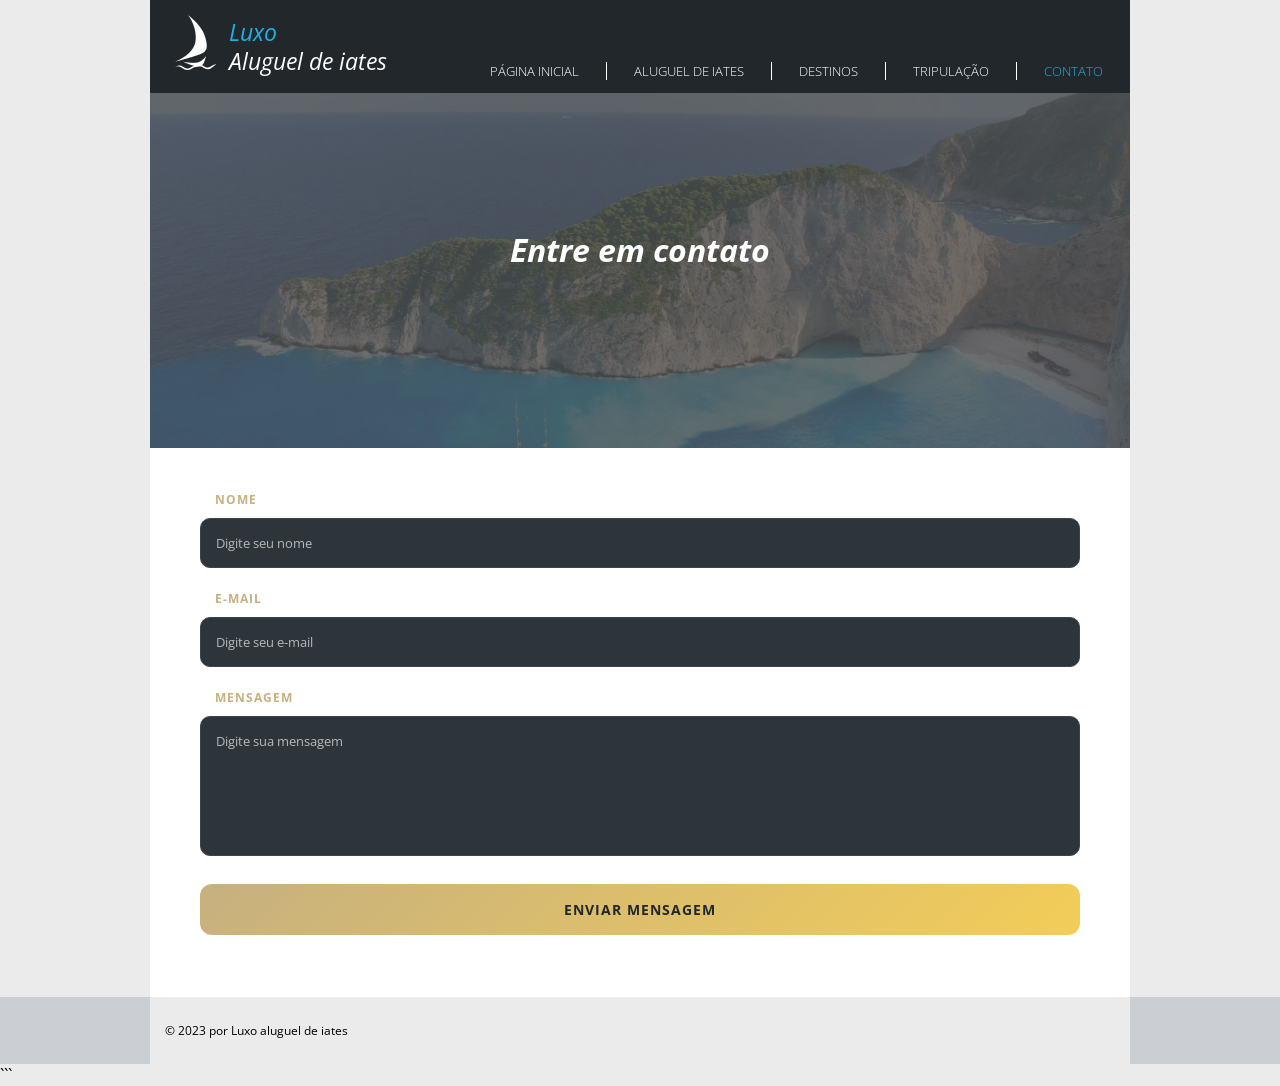
<file: Site.iates-main/ProjetoP2-20260517T151553Z-3-001/ProjetoP2/projeto-iates/index.html>
<!DOCTYPE html>
<html lang="pt-br">
  <head>
    <meta charset="UTF-8" />
    <meta http-equiv="X-UA-Compatible" content="IE=edge" />
    <meta name="viewport" content="width=device-width, initial-scale=1.0" />

    <title>Luxo - Contato</title>

    <link
      rel="shortcut icon"
      href="images/barco2.png"
      type="image/x-icon"
    />

    <link rel="stylesheet" href="css/default.css" />
  </head>

  <body>
    <div class="page">

      <!-- HEADER -->

      <header>
        <div id="title">
          <img src="images/barco1.png" alt="ícone de barco" />

          <div class="headtitle">
            <h1>Luxo</h1>
            <h2>Aluguel de iates</h2>
          </div>
        </div>

        <nav>
          <ul class="navmenu">
            <li><a href="index.html">Página inicial</a></li>
            <li><a href="aluguel.html">Aluguel de iates</a></li>
            <li><a href="destinos.html">Destinos</a></li>
            <li><a href="tripulacao.html">Tripulação</a></li>
            <li><a href="contato.html" class="accent">Contato</a></li>
          </ul>
        </nav>
      </header>

      <!-- MAIN -->

      <main>

        <div class="pagtitle">
          <div class="bgtitle"></div>
          <h2>Entre em contato</h2>
        </div>

        <section class="trip">

          <form id="form-contato">

            <div>
              <label for="nome">Nome</label>

              <input
                type="text"
                id="nome"
                placeholder="Digite seu nome"
              />
            </div>

            <div>
              <label for="email">E-mail</label>

              <input
                type="email"
                id="email"
                placeholder="Digite seu e-mail"
              />
            </div>

            <div>
              <label for="msg">Mensagem</label>

              <textarea
                id="msg"
                placeholder="Digite sua mensagem"
              ></textarea>
            </div>

            <div class="buttons">
              <button class="button" type="submit">
                Enviar mensagem
              </button>
            </div>

          </form>

        </section>

      </main>

    </div>

    <!-- FOOTER -->

    <footer>
      <p>© 2023 por Luxo aluguel de iates</p>
    </footer>

  </body>
</html>
```
</file>
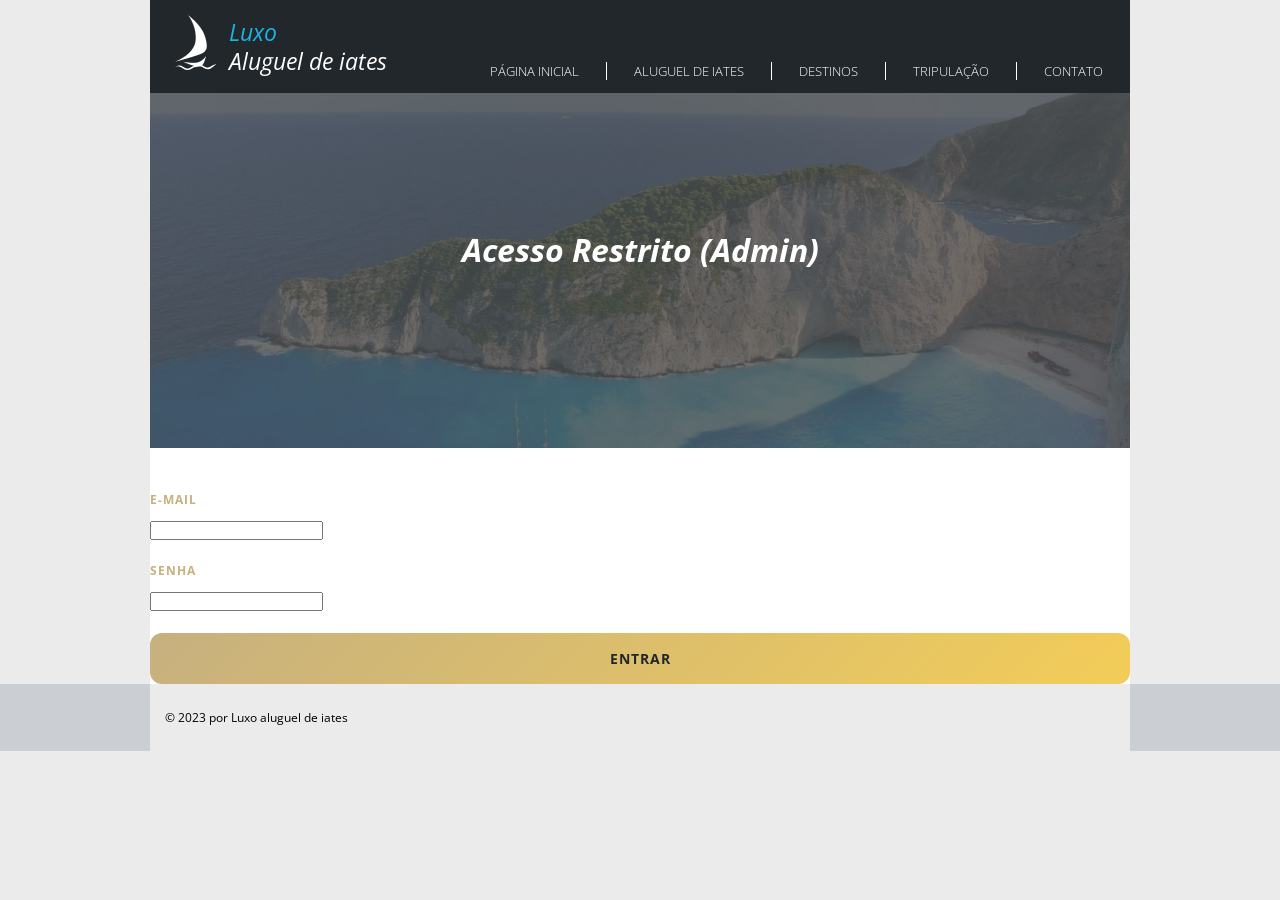
<file: Site.iates-main/ProjetoP2-20260517T151553Z-3-001/ProjetoP2/projeto-iates/admin.html>
<!DOCTYPE html>
<html lang="pt-br">
  <head>
    <meta charset="UTF-8" />
    <meta http-equiv="X-UA-Compatible" content="IE=edge" />
    <meta name="viewport" content="width=device-width, initial-scale=1.0" />
    <title>Luxo - Login Admin</title>
    <link rel="shortcut icon" href="images/barco2.png" type="image/x-icon" />
    <link rel="stylesheet" href="css/default.css" />
  </head>

  <body>
    <div class="page">
    <header>
      <div id="title">
        <img src="images/barco1.png" alt="ícone de barco" />
        <div class="headtitle">
          <h1>Luxo</h1>
          <h2>Aluguel de iates</h2>
        </div>
      </div>

      <nav>
        <ul class="navmenu">
          <li><a href="index.html">Página inicial</a></li>
          <li><a href="aluguel.html">Aluguel de iates</a></li>
          <li><a href="destinos.html">Destinos</a></li>
          <li><a href="tripulacao.html">Tripulação</a></li>
          <li><a href="contato.html">Contato</a></li>
        </ul>
      </nav>
    </header>

    <main>
      <div class="pagtitle">
        <div class="bgtitle"></div>
        <h2>Acesso Restrito (Admin)</h2>
      </div>

      
      <form id="form-login">
        <div class="entry">
          <label for="login-email">E-mail</label>
          <input type="email" id="login-email" />
        </div>

        <div class="entry">
          <label for="login-senha">Senha</label>
          <input type="password" id="login-senha" />
        </div>
      </form>

      <div class="buttons">
        <button class="button" id="btn-entrar">Entrar</button>
      </div>
    </main>
    </div>

    <footer>
      <p>© 2023 por Luxo aluguel de iates</p>
    </footer>

   
    <script src="js/jquery-3.6.4.min.js"></script>
    <script src="js/api.js"></script>

    <script>
      $(document).ready(function() {
          
          $('#btn-entrar').on('click', function() {
              
              
              var emailDigitado = $('#login-email').val();
              var senhaDigitada = $('#login-senha').val();

              
              var objLoginSenha = {
                  email: emailDigitado,
                  senha: senhaDigitada
              };

              
              var loginValido = validarUsuario(objLoginSenha);

              if (loginValido) {
                  
                  window.location.href = 'mensagens.html';
              } else {
                  
                  alert('E-mail e Senha inválidos');
              }
          });
      });
    </script>
  </body>
</html>
</file>
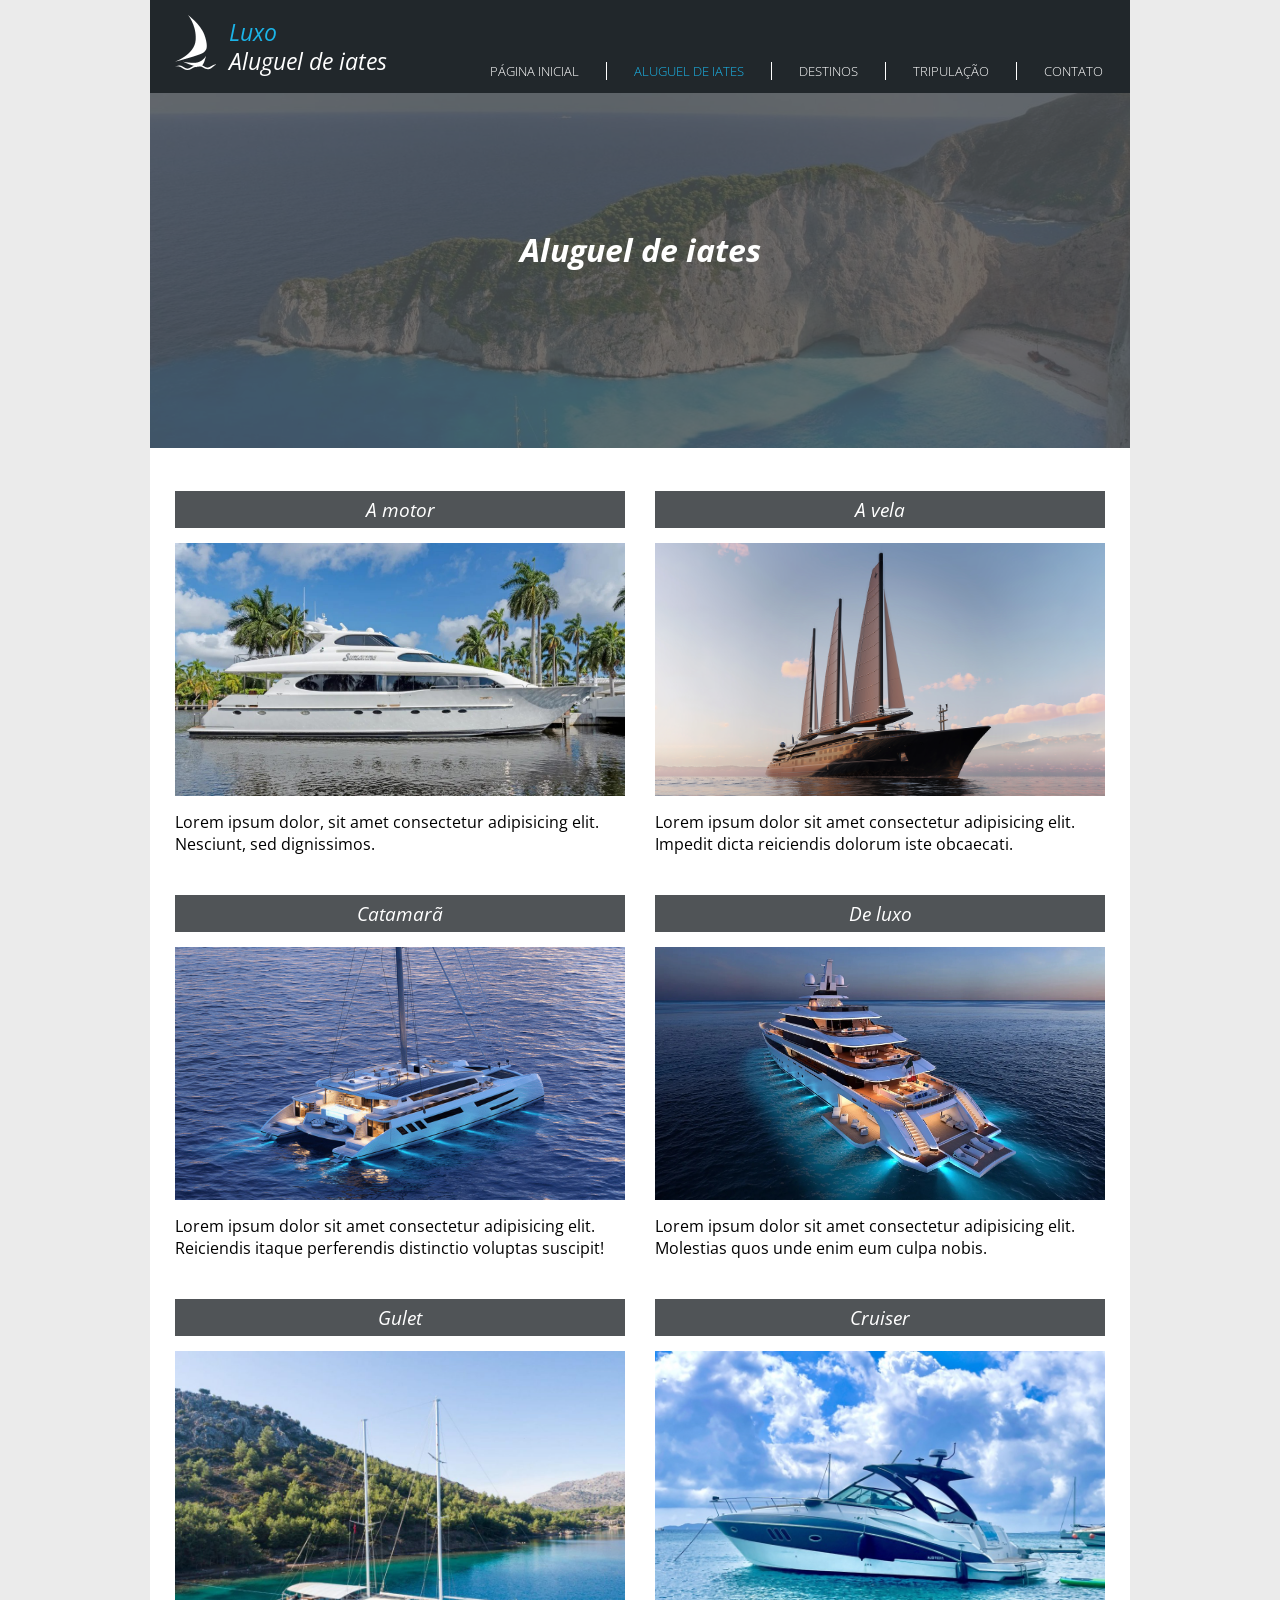
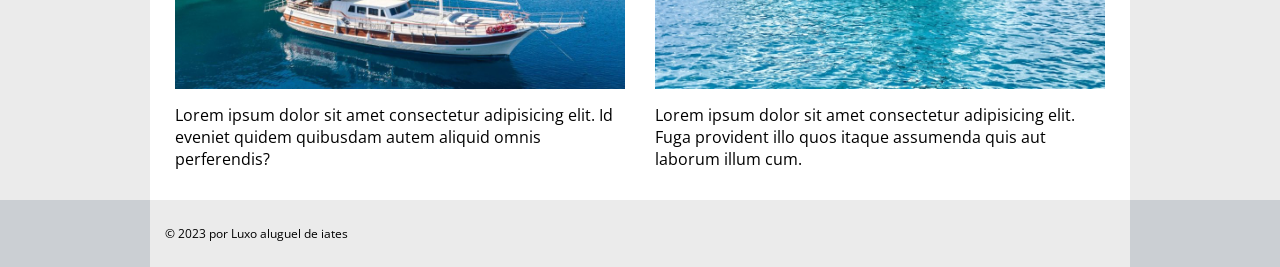
<file: Site.iates-main/ProjetoP2-20260517T151553Z-3-001/ProjetoP2/projeto-iates/aluguel.html>
<!DOCTYPE html>
<html lang="pt-br">
  <head>
    <meta charset="UTF-8" />
    <meta http-equiv="X-UA-Compatible" content="IE=edge" />
    <meta name="viewport" content="width=device-width, initial-scale=1.0" />
    <title>Luxo - Aluguel de iates</title>
    <link rel="shortcut icon" href="images/barco2.png" type="image/x-icon" />
    <link rel="stylesheet" href="css/default.css" />
  </head>

  <body>
    <div class="page">
    <header>
      <div id="title">
        <img src="images/barco1.png" alt="ícone de barco" />
        <div class="headtitle">
          <h1>Luxo</h1>
          <h2>Aluguel de iates</h2>
        </div>
      </div>

      <nav>
        <ul class="navmenu">
          <li><a href="index.html">Página inicial</a></li>
          <li><a href="aluguel.html" class="accent">Aluguel de iates</a></li>
          <li><a href="destinos.html">Destinos</a></li>
          <li><a href="tripulacao.html">Tripulação</a></li>
          <li><a href="contato.html">Contato</a></li>
        </ul>
      </nav>
    </header>

    <main>
      <div class="pagtitle">
        <div class="bgtitle"></div>
        <h2>Aluguel de iates</h2>
      </div>

      <section class="aluguel">
        <div>
          <h2>A motor</h2>
          <img src="images/amotor.jpg" alt="imagem de iate a motor" />
          <p>
            Lorem ipsum dolor, sit amet consectetur adipisicing elit. Nesciunt,
            sed dignissimos.
          </p>
        </div>

        <div>
          <h2>A vela</h2>
          <img src="images/avela.png" alt="imagem de iate a vela" />
          <p>
            Lorem ipsum dolor sit amet consectetur adipisicing elit. Impedit
            dicta reiciendis dolorum iste obcaecati.
          </p>
        </div>

        <div>
          <h2>Catamarã</h2>
          <img src="images/catamaran.jpg" alt="imagem de catamarã" />
          <p>
            Lorem ipsum dolor sit amet consectetur adipisicing elit. Reiciendis
            itaque perferendis distinctio voluptas suscipit!
          </p>
        </div>

        <div>
          <h2>De luxo</h2>
          <img src="images/deluxo.jpg" alt="imagem de iate de luxo" />
          <p>
            Lorem ipsum dolor sit amet consectetur adipisicing elit. Molestias
            quos unde enim eum culpa nobis.
          </p>
        </div>

        <div>
          <h2>Gulet</h2>
          <img src="images/gulet.jpg" alt="imagem de iate gulet" />
          <p>
            Lorem ipsum dolor sit amet consectetur adipisicing elit. Id eveniet
            quidem quibusdam autem aliquid omnis perferendis?
          </p>
        </div>

        <div>
          <h2>Cruiser</h2>
          <img src="images/cruiser.jpeg" alt="imagem de iate cruiser" />
          <p>
            Lorem ipsum dolor sit amet consectetur adipisicing elit. Fuga
            provident illo quos itaque assumenda quis aut laborum illum cum.
          </p>
        </div>
      </section>
    </main>
    </div>

    <footer>
      <p>© 2023 por Luxo aluguel de iates</p>
    </footer>
  </body>
</html>
</file>
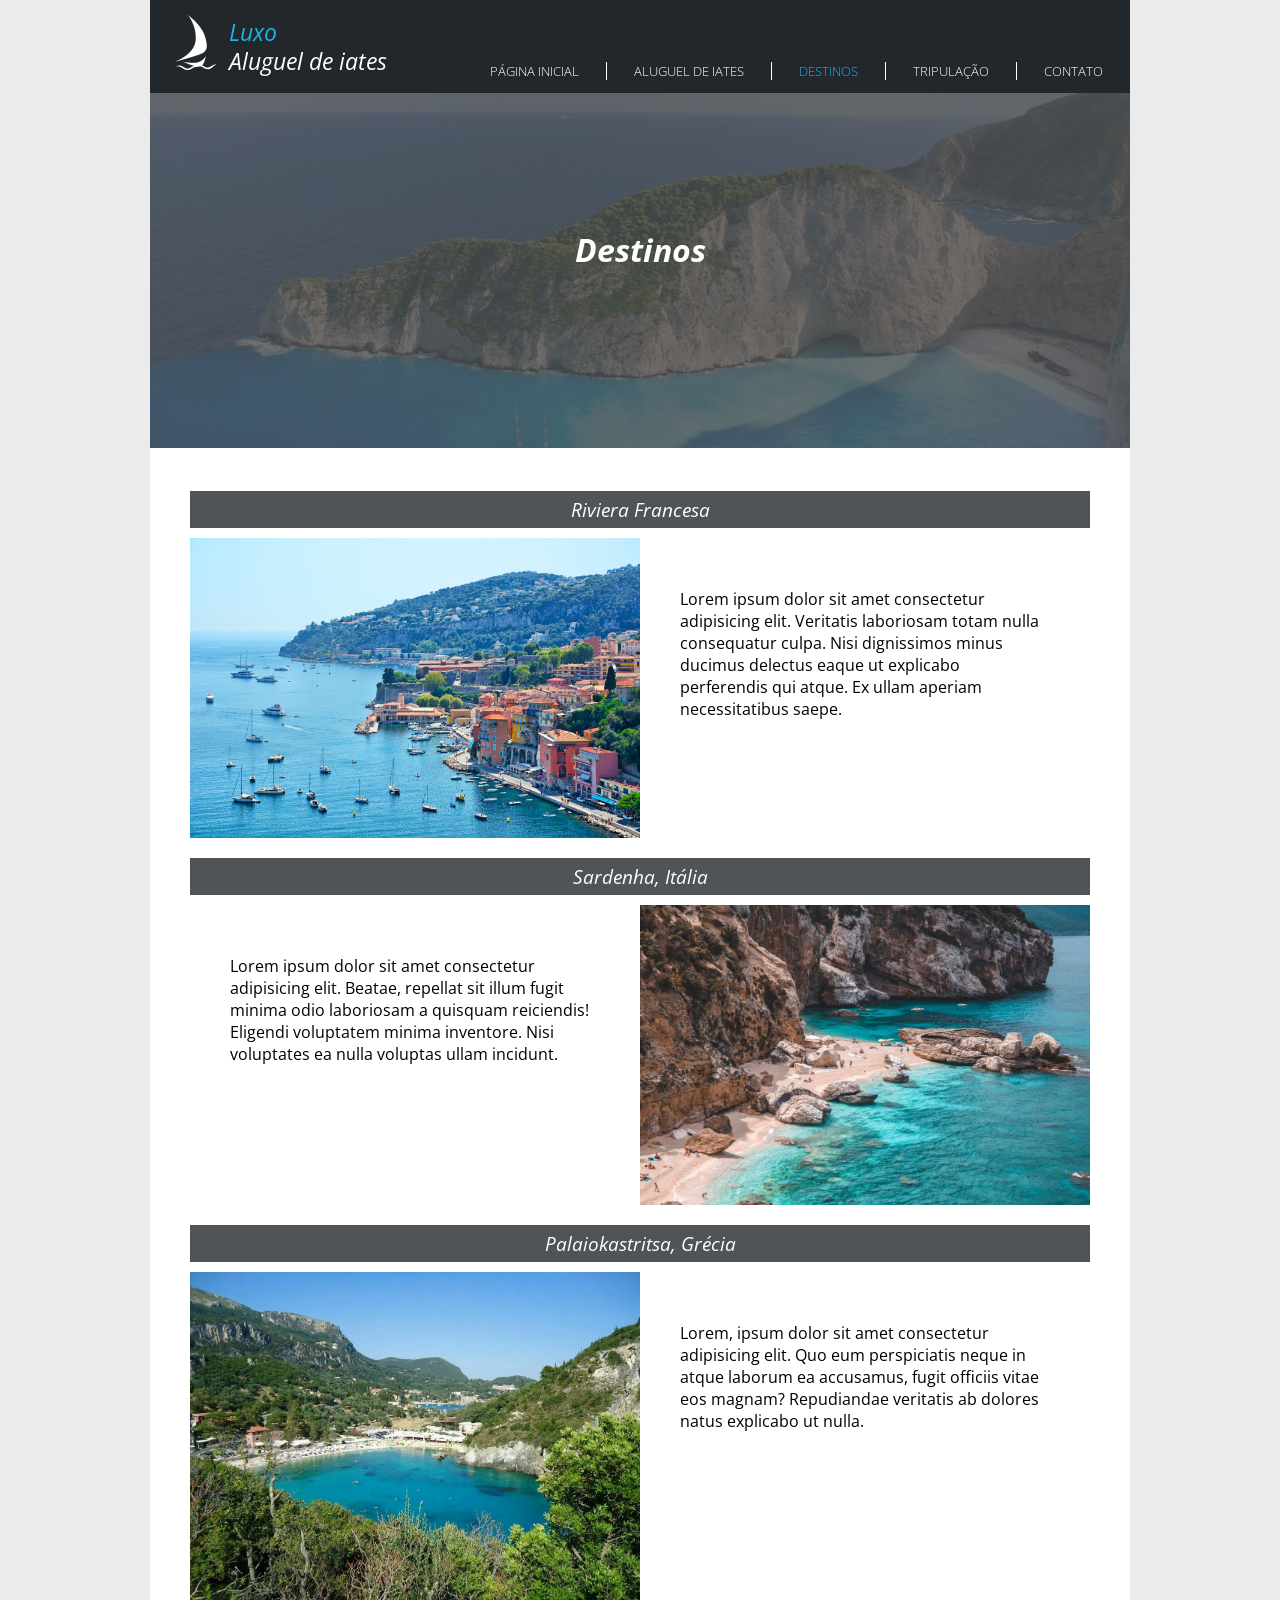
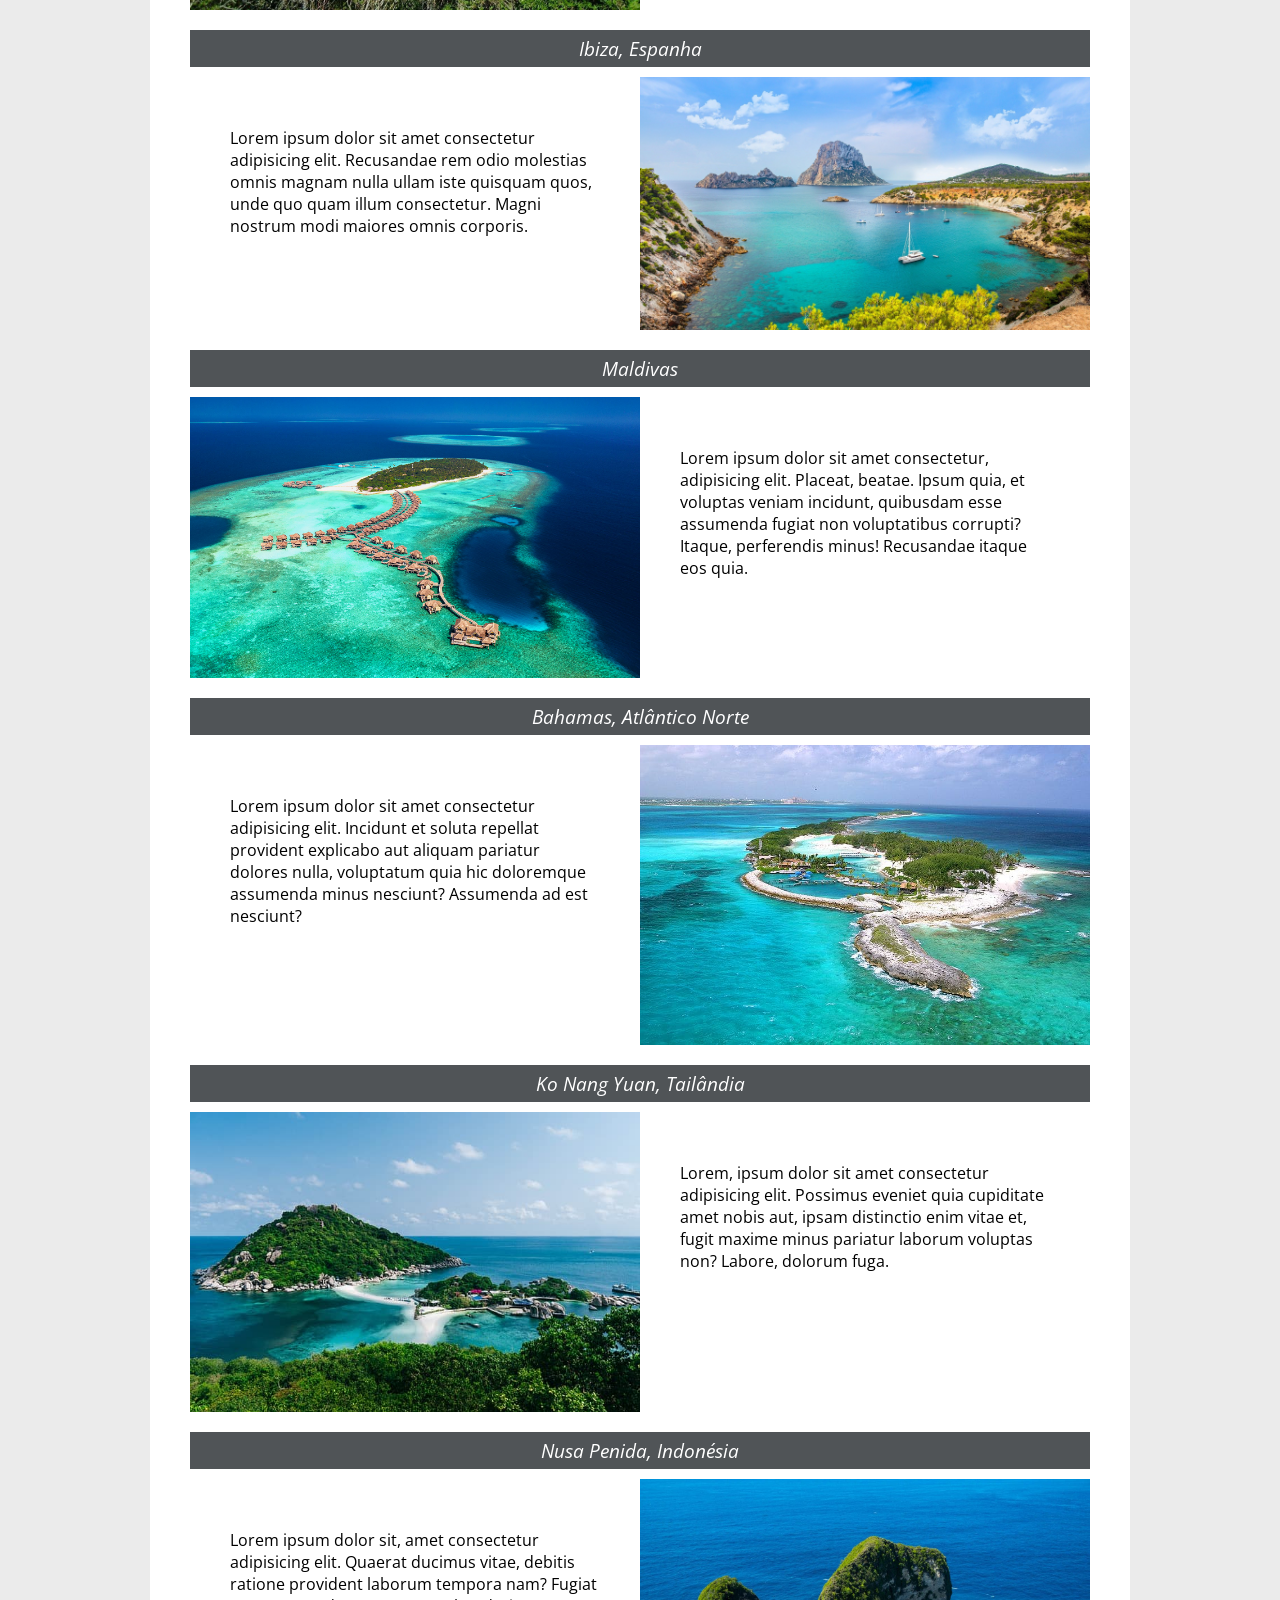
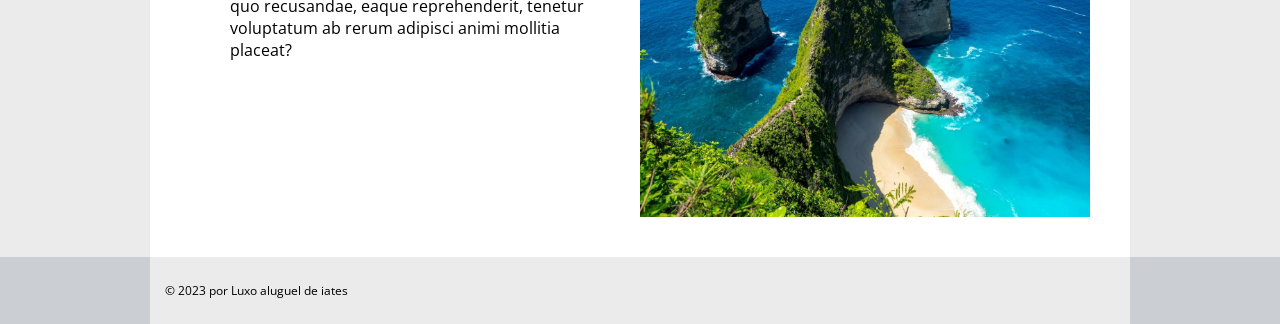
<file: Site.iates-main/ProjetoP2-20260517T151553Z-3-001/ProjetoP2/projeto-iates/destinos.html>
<!DOCTYPE html>
<html lang="pt-br">
  <head>
    <meta charset="UTF-8" />
    <meta http-equiv="X-UA-Compatible" content="IE=edge" />
    <meta name="viewport" content="width=device-width, initial-scale=1.0" />
    <title>Luxo - Destinos</title>
    <link rel="shortcut icon" href="images/barco2.png" type="image/x-icon" />
    <link rel="stylesheet" href="css/default.css" />
  </head>

  <body>
    <div class="page">
    <header>
      <div id="title">
        <img src="images/barco1.png" alt="ícone de barco" />
        <div class="headtitle">
          <h1>Luxo</h1>
          <h2>Aluguel de iates</h2>
        </div>
      </div>

      <nav>
        <ul class="navmenu">
          <li><a href="index.html">Página inicial</a></li>
          <li><a href="aluguel.html">Aluguel de iates</a></li>
          <li><a href="destinos.html" class="accent">Destinos</a></li>
          <li><a href="tripulacao.html">Tripulação</a></li>
          <li><a href="contato.html">Contato</a></li>
        </ul>
      </nav>
    </header>

    <main>
      <div class="pagtitle">
        <div class="bgtitle"></div>
        <h2>Destinos</h2>
      </div>

      <section class="destination">
        <h2>Riviera Francesa</h2>
        <div>
          <img
            src="images/rivierafrancesa.jpg"
            alt="Riviera Francesa, Costa Azul da França"
          />
          <p>
            Lorem ipsum dolor sit amet consectetur adipisicing elit. Veritatis
            laboriosam totam nulla consequatur culpa. Nisi dignissimos minus
            ducimus delectus eaque ut explicabo perferendis qui atque. Ex ullam
            aperiam necessitatibus saepe.
          </p>
        </div>

        <h2>Sardenha, Itália</h2>
        <div>
          <p>
            Lorem ipsum dolor sit amet consectetur adipisicing elit. Beatae,
            repellat sit illum fugit minima odio laboriosam a quisquam
            reiciendis! Eligendi voluptatem minima inventore. Nisi voluptates ea
            nulla voluptas ullam incidunt.
          </p>
          <img src="images/sardenha.jpg" alt="praia de Sardenha, Itália" />
        </div>

        <h2>Palaiokastritsa, Grécia</h2>
        <div>
          <img
            src="images/paleokastritsa.jpg"
            alt="Paleokastritsa beach, Grécia"
          />
          <p>
            Lorem, ipsum dolor sit amet consectetur adipisicing elit. Quo eum
            perspiciatis neque in atque laborum ea accusamus, fugit officiis
            vitae eos magnam? Repudiandae veritatis ab dolores natus explicabo
            ut nulla.
          </p>
        </div>

        <h2>Ibiza, Espanha</h2>
        <div>
          <p>
            Lorem ipsum dolor sit amet consectetur adipisicing elit. Recusandae
            rem odio molestias omnis magnam nulla ullam iste quisquam quos, unde
            quo quam illum consectetur. Magni nostrum modi maiores omnis
            corporis.
          </p>
          <img src="images/ibiza.jpg" alt="praia de Ibiza, Espanha" />
        </div>

        <h2>Maldivas</h2>
        <div>
          <img src="images/maldivas.jpg" alt="Maldivas" />
          <p>
            Lorem ipsum dolor sit amet consectetur, adipisicing elit. Placeat,
            beatae. Ipsum quia, et voluptas veniam incidunt, quibusdam esse
            assumenda fugiat non voluptatibus corrupti? Itaque, perferendis
            minus! Recusandae itaque eos quia.
          </p>
        </div>

        <h2>Bahamas, Atlântico Norte</h2>
        <div>
          <p>
            Lorem ipsum dolor sit amet consectetur adipisicing elit. Incidunt et
            soluta repellat provident explicabo aut aliquam pariatur dolores
            nulla, voluptatum quia hic doloremque assumenda minus nesciunt?
            Assumenda ad est nesciunt?
          </p>
          <img src="images/bahamas.jpg" alt="Bahamas" />
        </div>

        <h2>Ko Nang Yuan, Tailândia</h2>
        <div>
          <img
            src="images/konangyuang.jpg"
            alt="ilha de Ko Nang Yuan, Tailândia"
          />
          <p>
            Lorem, ipsum dolor sit amet consectetur adipisicing elit. Possimus
            eveniet quia cupiditate amet nobis aut, ipsam distinctio enim vitae
            et, fugit maxime minus pariatur laborum voluptas non? Labore,
            dolorum fuga.
          </p>
        </div>

        <h2>Nusa Penida, Indonésia</h2>
        <div>
          <p>
            Lorem ipsum dolor sit, amet consectetur adipisicing elit. Quaerat
            ducimus vitae, debitis ratione provident laborum tempora nam? Fugiat
            quo recusandae, eaque reprehenderit, tenetur voluptatum ab rerum
            adipisci animi mollitia placeat?
          </p>
          <img src="images/nusapenida.jpg" alt="Nusa Penida, Indonésia" />
        </div>
      </section>
    </main>
    </div>

    <footer>
      <p>© 2023 por Luxo aluguel de iates</p>
    </footer>
  </body>
</html>
</file>
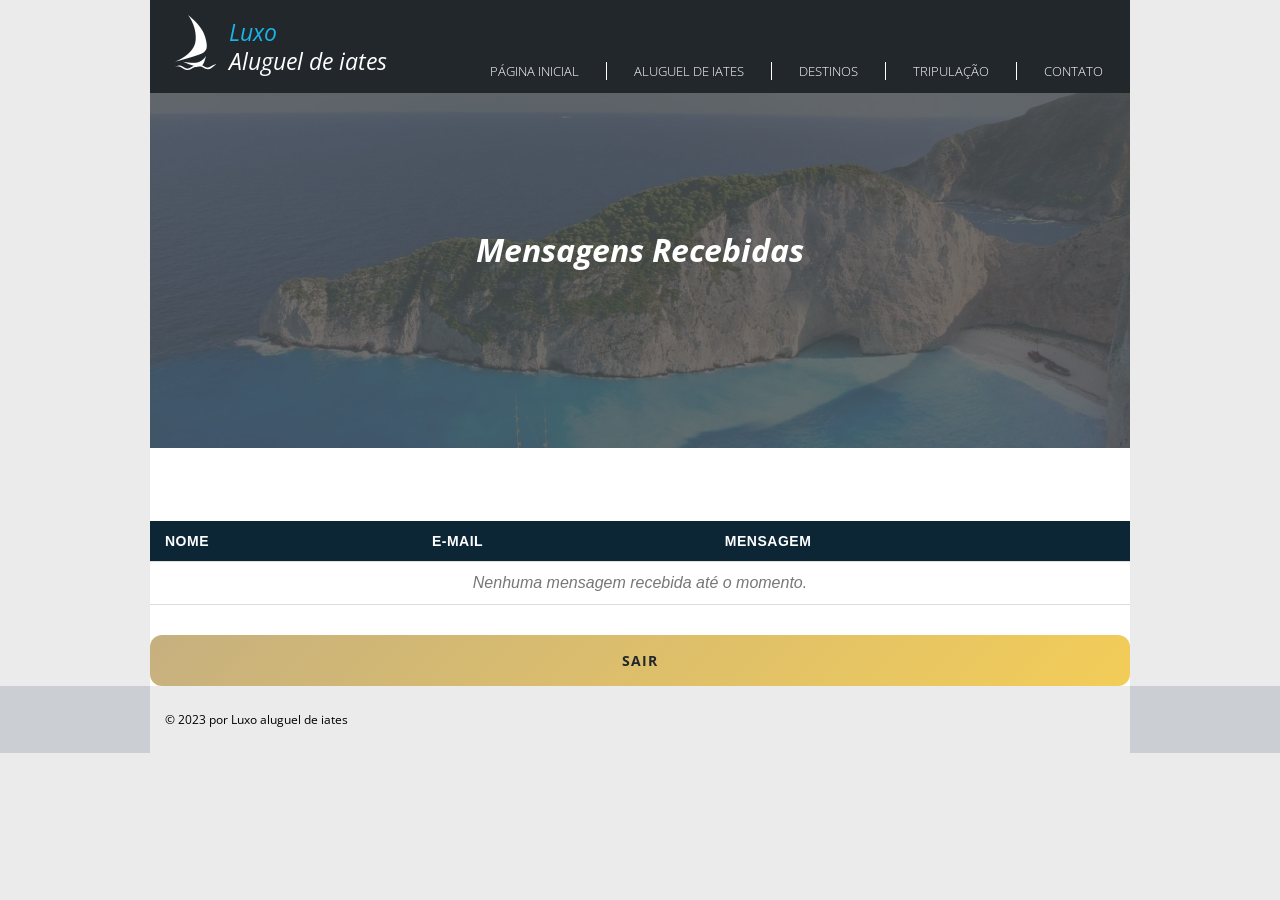
<file: Site.iates-main/ProjetoP2-20260517T151553Z-3-001/ProjetoP2/projeto-iates/mensagens.html>
<!DOCTYPE html>
<html lang="pt-br">
  <head>
    <meta charset="UTF-8" />
    <meta http-equiv="X-UA-Compatible" content="IE=edge" />
    <meta name="viewport" content="width=device-width, initial-scale=1.0" />
    <title>Luxo - Mensagens Recebidas</title>
    <link rel="shortcut icon" href="images/barco2.png" type="image/x-icon" />
    <link rel="stylesheet" href="css/default.css" />
    <style>
      
      .table-container {
        margin: 30px auto;
        overflow-x: auto;
      }
      table {
        width: 100%;
        border-collapse: collapse;
        background-color: #fff;
        color: #333;
        font-family: sans-serif;
        box-shadow: 0 2px 5px rgba(0,0,0,0.1);
      }
      th, td {
        padding: 12px 15px;
        text-align: left;
        border-bottom: 1px solid #ddd;
      }
      th {
        background-color: #0d2636; 
        color: white;
        text-transform: uppercase;
        font-size: 14px;
        letter-spacing: 0.5px;
      }
      tr:hover {
        background-color: #f5f5f5;
      }
      
      .no-messages {
        text-align: center;
        color: #777;
        font-style: italic;
      }
    </style>
  </head>

  <body>
    <div class="page">
    <header>
      <div id="title">
        <img src="images/barco1.png" alt="ícone de barco" />
        <div class="headtitle">
          <h1>Luxo</h1>
          <h2>Aluguel de iates</h2>
        </div>
      </div>

      <nav>
        <ul class="navmenu">
          <li><a href="index.html">Página inicial</a></li>
          <li><a href="aluguel.html">Aluguel de iates</a></li>
          <li><a href="destinos.html">Destinos</a></li>
          <li><a href="tripulacao.html">Tripulação</a></li>
          <li><a href="contato.html">Contato</a></li>
        </ul>
      </nav>
    </header>

    <main>
      <div class="pagtitle">
        <div class="bgtitle"></div>
        <h2>Mensagens Recebidas</h2>
      </div>

      
      <div class="table-container">
        <table>
          <thead>
            <tr>
              <th>Nome</th>
              <th>E-mail</th>
              <th>Mensagem</th>
            </tr>
          </thead>
          <tbody id="tabela-mensagens">
            
          </tbody>
        </table>
      </div>

      <div class="buttons">
        <a href="admin.html" class="button" style="text-decoration: none; display: inline-block; text-align: center; line-height: normal;">Sair</a>
      </div>
    </main>
    </div>

    <footer>
      <p>© 2023 por Luxo aluguel de iates</p>
    </footer>

   
    <script src="js/jquery-3.6.4.min.js"></script>
    <script src="js/api.js"></script>

    <script>
      $(document).ready(function() {
          
          var listaMensagens = obterMensagens();

          
          var $corpoTabela = $('#tabela-mensagens');

          
          $corpoTabela.empty();

          
          if (listaMensagens && listaMensagens.length > 0) {
              
              
              listaMensagens.forEach(function(item) {
                  
                  var linhaHTML = '<tr>' +
                                      '<td>' + item.nome + '</td>' +
                                      '<td>' + item.email + '</td>' +
                                      '<td>' + item.mensagem + '</td>' +
                                  '</tr>';
                  
                  
                  $corpoTabela.append(linhaHTML);
              });

          } else {
              
              $corpoTabela.append('<tr><td colspan="3" class="no-messages">Nenhuma mensagem recebida até o momento.</td></tr>');
          }
      });
    </script>
  </body>
</html>
</file>
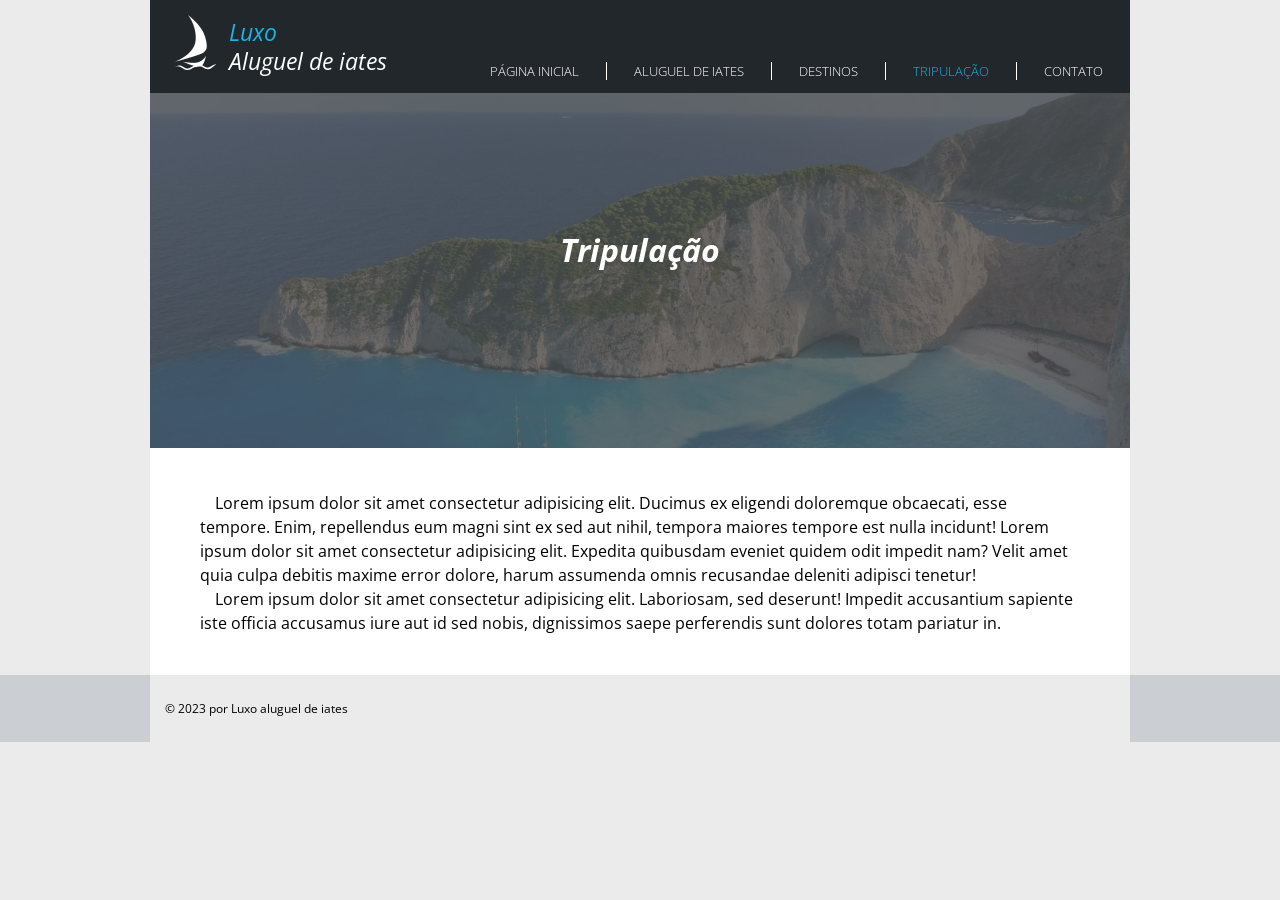
<file: Site.iates-main/ProjetoP2-20260517T151553Z-3-001/ProjetoP2/projeto-iates/tripulacao.html>
<!DOCTYPE html>
<html lang="pt-br">
  <head>
    <meta charset="UTF-8" />
    <meta http-equiv="X-UA-Compatible" content="IE=edge" />
    <meta name="viewport" content="width=device-width, initial-scale=1.0" />
    <title>Luxo - Tripulação</title>
    <link rel="shortcut icon" href="images/barco2.png" type="image/x-icon" />
    <link rel="stylesheet" href="css/default.css" />
  </head>

  <body>
    <div class="page">
    <header>
      <div id="title">
        <img src="images/barco1.png" alt="ícone de barco" />
        <div class="headtitle">
          <h1>Luxo</h1>
          <h2>Aluguel de iates</h2>
        </div>
      </div>

      <nav>
        <ul class="navmenu">
          <li><a href="index.html">Página inicial</a></li>
          <li><a href="aluguel.html">Aluguel de iates</a></li>
          <li><a href="destinos.html">Destinos</a></li>
          <li><a href="tripulacao.html" class="accent">Tripulação</a></li>
          <li><a href="contato.html">Contato</a></li>
        </ul>
      </nav>
    </header>

    <main>
      <div class="pagtitle">
        <div class="bgtitle"></div>
        <h2>Tripulação</h2>
      </div>
      <section class="trip">
        <p>Lorem ipsum dolor sit amet consectetur adipisicing elit. Ducimus ex eligendi doloremque obcaecati, esse tempore. Enim, repellendus eum magni sint ex sed aut nihil, tempora maiores tempore est nulla incidunt! Lorem ipsum dolor sit amet consectetur adipisicing elit. Expedita quibusdam eveniet quidem odit impedit nam? Velit amet quia culpa debitis maxime error dolore, harum assumenda omnis recusandae deleniti adipisci tenetur!</p>
        <p>Lorem ipsum dolor sit amet consectetur adipisicing elit. Laboriosam, sed deserunt! Impedit accusantium sapiente iste officia accusamus iure aut id sed nobis, dignissimos saepe perferendis sunt dolores totam pariatur in.</p>
      </section>
    </main>
  </div>

    <footer>
      <p>© 2023 por Luxo aluguel de iates</p>
    </footer>
  </body>
</html>
</file>
<file: Site.iates-main/ProjetoP2-20260517T151553Z-3-001/ProjetoP2/projeto-iates/css/default.css>
/* font */

@import url('https://fonts.googleapis.com/css2?family=Open+Sans:ital,wght@0,300;0,400;0,500;0,600;0,700;0,800;1,300;1,400;1,500;1,600;1,700;1,800&display=swap');

/* var */

:root {
    --background: #EBEBEB;
    --darkblue: #21272b;
    --box: #21272bc9;
    --lightblue: #1bb4e8;
    --ocher: #c6b07f;
    --footer: #CBCFD3;
    --pagefont: 'Open Sans', sans-serif;
}

/* all */

* {
    margin: 0;
    padding: 0;
    box-sizing: border-box;
}

body {
    background-color: var(--background);
    font-family: var(--pagefont);
}

.page {
    margin: 0 auto;
    width: 980px;
}

/* header */

header {
    background-color: var(--darkblue);
    height: 93px;
    display: flex;
    justify-content: space-between;
    padding-bottom: 5px;
    position: fixed;
    width: 980px;
    z-index: 1;
}

.accent {
    color: var(--lightblue) !important;
}

#title {
    display: flex;
    align-items: end;
    color: white;
    margin: 0 0 10px 20px;
}

#title img {
    margin: 0 13px 8px 5px;
}

#title h1 {
    color: var(--lightblue);
}

#title h1, #title h2 {
    font: italic 400 1.46em var(--pagefont);
    line-height: 29px;
}

#title h2 {
    padding-bottom: 2px;
}

.headtitle {
    flex-direction: column;
}

/* menu */

.navmenu {
    margin-top: 62px;
    display: flex;
    list-style: none;
}

.navmenu li {
    padding: 0 27px;
    font-size: 0.8em;
    font-weight: 300;
    border-left: 0.5px solid white;
}

.navmenu li:first-of-type {
    border: 0px;
}

.navmenu a {
    color: white;
    text-decoration: none;
    text-transform: uppercase;
    transition: 0.5s;
}

.navmenu a:hover {
    color: var(--lightblue);
}

/* main */

main {
    background-color: white;
    padding-top: 93px;
}

.bgtitle {
    background: url(../images/header.jpg);
    background-size: cover;
    padding-top: 355px;
    filter: brightness(0.25) opacity(0.75);
}

.pagtitle h2 {
    text-align: center;
    font: italic 700 2em var(--pagefont);
    color: white;
    position: relative;
    bottom: 220px;
}

/* principal */

#principal {
    font-style: italic;
    color: white;
    display: flex;
}

.box {
    position: relative;
    background-color: var(--box);
    min-width: 420px;
    height: 225px;
    top: 210px;
    left: -461px;
    padding: 25px 45px 40px 20px;
}

#principal h2 {
    font-size: 1.62em;
    font-weight: 400;
    padding-left: 5px;
}

.insidebox {
    padding-top: 26px;
    display: flex;
}

.insidebox img {
    margin: 5px 10px 0 0;
    height: 37px;
}

#principal p {
    font-size: 1.1em;
}

#principal span {
    color: var(--ocher);
    font-size: 1.2em;
}

/* topics */

.topics {
    display: grid;
    grid-template-columns: repeat(2, 1fr);
    gap: 35px;
    margin: 15px 30px 0 30px;
    padding-bottom: 40px;
}

.subtitle {
    color: white;
    display: flex;
}

.subtitle h2 {
    font: italic 400 1.3em var(--pagefont);
    margin-top: 5px;
}

.destinos .subtitle {
    background-color: var(--lightblue);
}

.destinos .subtitle img {
    margin: 0 5px;
}

.frota .subtitle {
    background-color: var(--ocher);
}

.frota .subtitle img {
    margin: 3px 7px;
}

.topics h3 {
    font: italic 400 1.1em var(--pagefont);
    padding: 20px 0 10px 0;
}

.topics p {
    font: 400 0.8em var(--pagefont);
    padding: 10px 0 22px 0;
}

.destinos p {
    margin-bottom: 18px;
}

.container {
    display: grid;
    grid-template-rows: repeat(2, 1fr);
    grid-template-columns: repeat(2, 1fr);
    row-gap: 13px;
    column-gap: 5px;
}

/* aluguel */

.aluguel {
    max-width: 930px;
    margin: 0 auto;
    padding-bottom: 20px;
    display: grid;
    grid-template-columns: repeat(2, 1fr);
    gap: 30px;
}

.aluguel img {
    max-width: 450px;
    margin: 15px 0 10px;
}

.aluguel p {
    margin-bottom: 10px;
}

.aluguel h2 {
    color: white;
    background-color: var(--box);
    padding: 5px;
    text-align: center;
    font: italic 400 1.2em var(--pagefont);
}

/* destinos */

.destination {
    max-width: 900px;
    margin: 0 auto;
    padding-bottom: 20px;
}

.destination div {
    display: flex;
}

.destination img {
    max-width: 450px;
    margin: 10px 0 20px;
}

.destination p {
    padding: 60px 40px 0;
}

.destination h2 {
    color: white;
    background-color: var(--box);
    padding: 5px;
    text-align: center;
    font: italic 400 1.2em var(--pagefont);
}

/* tripulação */

.trip {
    margin: 0 50px;
    padding-bottom: 40px;
    text-indent: 15px;
    line-height: 1.5em;
}

/* contato */

/* FORMULÁRIO */

```css
/* contato */

/* FORMULÁRIO */

form {
    width: 100%;
    max-width: 500px;
    margin: 0 auto;
    padding: 30px;

    background-color: var(--darkblue);

    border-radius: 20px;

    box-shadow: 0 10px 35px rgba(0, 0, 0, 0.25);
}

/* CAMPOS */

form div {
    margin-bottom: 22px;
}

/* LABELS */

form label {
    display: block;
    margin-bottom: 10px;

    font: normal 700 0.78em var(--pagefont);
    letter-spacing: 1px;
    text-transform: uppercase;

    color: var(--ocher);

    cursor: text;
}

/* INPUTS */

#nome,
#email,
textarea {
    width: 100%;

    padding: 15px;

    border: 1px solid #3b454d;
    border-radius: 10px;

    outline: none;

    background-color: #2d353b;

    color: black;

    font-family: var(--pagefont);

    transition: 0.3s;
}

/* TEXTAREA */

textarea {
    resize: none;
    min-height: 140px;
}

/* PLACEHOLDER */

#nome::placeholder,
#email::placeholder,
textarea::placeholder {
    color: #b8b8b8;
}

/* FOCUS */

#nome:focus,
#email:focus,
textarea:focus {
    border-color: var(--ocher);

    box-shadow: 0 0 10px rgba(198, 176, 127, 0.4);
}

/* BOTÕES */

.buttons {
    display: flex;
    justify-content: center;
}

/* BOTÃO */

.button {
    width: 100%;

    padding: 15px;

    border: none;
    border-radius: 10px;

    background-color: var(--ocher);

    color: var(--darkblue);

    font: normal 700 0.85em var(--pagefont);

    text-transform: uppercase;

    cursor: pointer;

    transition: 0.3s;
}

/* HOVER */

.button:hover {
    background-color: var(--lightblue);

    color: white;

    transform: translateY(-2px);
}
```


/* PLACEHOLDER */

#nome::placeholder,
#email::placeholder,
textarea::placeholder {
    color: rgba(255, 255, 255, 0.45);
}

/* EFEITO FOCUS */

#nome:focus,
#email:focus,
textarea:focus {
    border-color: var(--ocher);

    background: rgba(255, 255, 255, 0.08);

    box-shadow: 0 0 12px rgba(212, 175, 55, 0.25);
}

/* BOTÕES */

.buttons {
    display: flex;
    justify-content: center;
    align-items: center;

    margin-top: 10px;
}

/* BOTÃO */

.button {
    width: 100%;

    padding: 16px 20px;

    border: none;
    border-radius: 12px;

    background: linear-gradient(
        135deg,
        var(--ocher),
        #f3cd58
    );

    color: var(--darkblue);

    font: normal 700 0.85em var(--pagefont);

    letter-spacing: 1px;
    text-transform: uppercase;

    cursor: pointer;

    transition: 0.35s ease;
}

/* HOVER */

.button:hover {
    transform: translateY(-3px);

    box-shadow: 0 10px 20px rgba(212, 175, 55, 0.35);

    filter: brightness(1.05);
}

/* RESPONSIVO */

@media (max-width: 600px) {

    form {
        padding: 25px 20px;
    }

    .button {
        padding: 14px;
        font-size: 0.8em;
    }
}

/* footer */

footer {
    font-size: 0.75em;
    background-color: var(--footer);
}

footer p {
    width: 980px;
    padding: 25px 0;
    background-color: var(--background);
    margin: 0 auto;
    text-indent: 15px;
}
</file>
